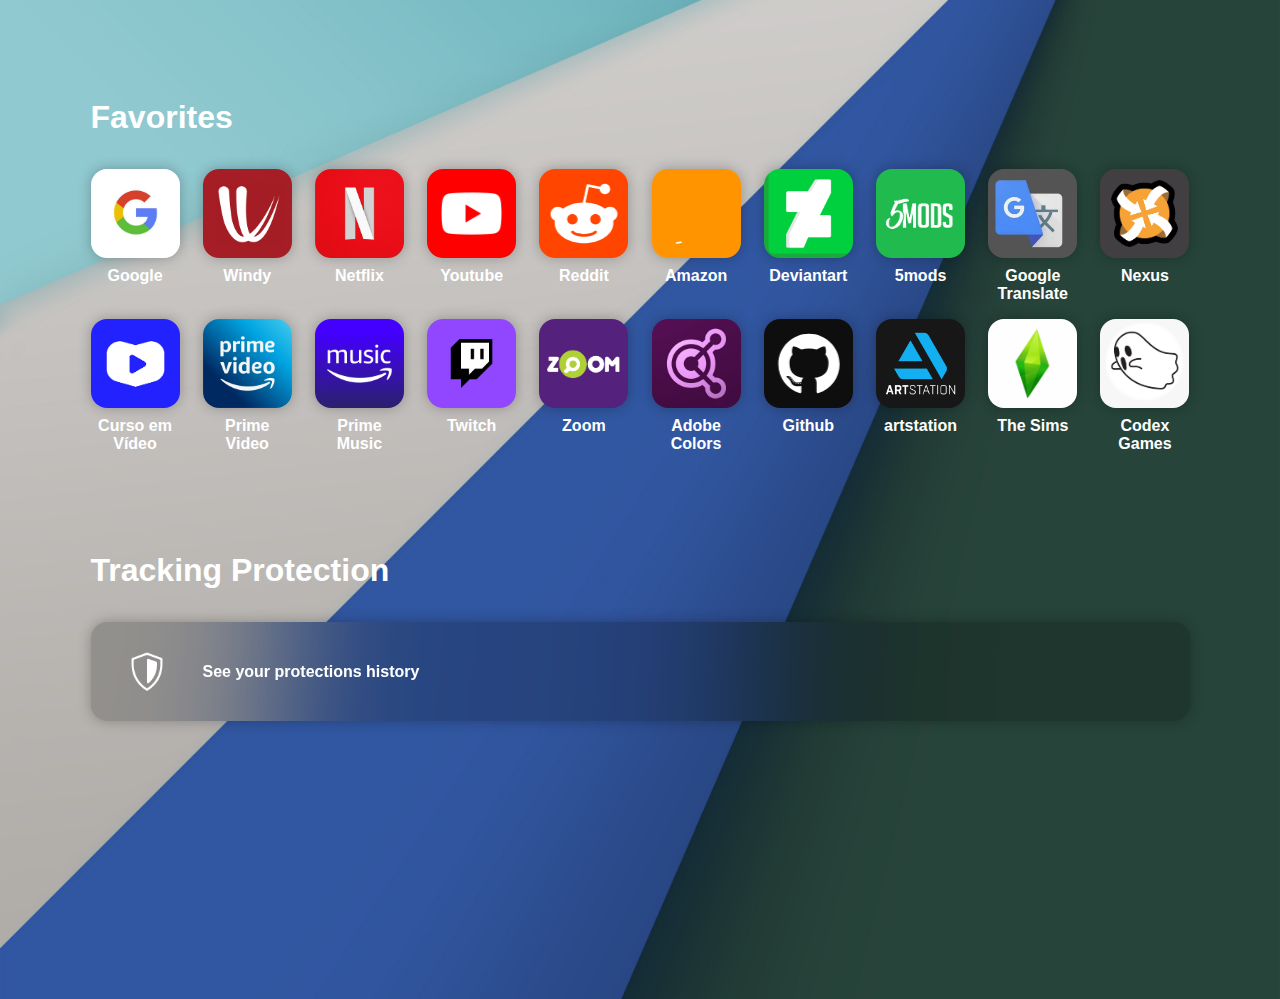
<file: index.html>
<!DOCTYPE html>
<html lang="pt-BR">
<head>
    <meta charset="UTF-8">
    <meta http-equiv="X-UA-Compatible" content="IE=edge">
    <meta name="viewport" content="width=device-width, initial-scale=1.0">
    <title>Nova aba</title>

    <link rel="stylesheet" href="style.css">
    <link rel="stylesheet" href="bookmarks.css">
</head>
<body>
    <main>
        <section id="favorites">
            <h1>Favorites</h1>

            <nav>
                <ul>
                    <a href="https://www.google.com.br/">
                        <li>
                            <div class="icon" id="google"></div>

                            Google
                        </li>
                    </a>
                    <a href="https://www.windy.com/" target="blank">
                        <li><div class="icon" id="windy"></div>Windy</li>
                    </a>
                    <a href="https://www.netflix.com/" target="blank">
                        <li><div class="icon" id="netflix"></div>Netflix</li>
                    </a>
                    <a href="https://www.youtube.com/" target="blank">
                        <li><div class="icon" id="youtube"></div>Youtube</li>
                    </a>
                    <a href="https://www.reddit.com/" target="blank">
                        <li><div class="icon" id="reddit"></div>Reddit</li>
                    </a>
                    <a href="https://www.amazon.com.br/" target="blank">
                        <li><div class="icon" id="amazon"></div>Amazon</li>
                    </a>
                    <a href="https://www.deviantart.com/" target="blank">
                        <li><div class="icon" id="deviantart"></div>Deviantart</li>
                    </a>
                    <a href="#">
                        <li><div class="icon" id="mods"></div>5mods</li>
                    </a>
                    <a href="https://translate.google.com.br/" target="blank">
                        <li><div class="icon" id="tradutor"></div>Google<br>Translate</li>
                    </a>
                    <a href="https://www.nexusmods.com/" target="blank">
                        <li><div class="icon" id="nexus"></div>Nexus</li>
                    </a>
                </ul>

                <ul>
                    <a href="https://www.cursoemvideo.com/" target="blank">
                        <li><div class="icon" id="curso"></div>Curso em<br>Vídeo</li>
                    </a>
                    <a href="https://www.primevideo.com/" target="blank">
                        <li><div class="icon" id="prime"></div>Prime<br>Video</li>
                    </a>
                    <a href="https://music.amazon.com.br/" target="blank">
                        <li><div class="icon" id="music"></div>Prime<br>Music</li>
                    </a>
                    <a href="https://www.twitch.tv/" target="blank">
                        <li><div class="icon" id="twitch"></div>Twitch</li>
                    </a>
                    <a href="https://www.zoom.com.br/" target="blank">
                        <li><div class="icon" id="zoom"></div>Zoom</li>
                    </a>
                    <a href="https://color.adobe.com/" target="blank">
                        <li><div class="icon" id="colors"></div>Adobe<br>Colors</li>
                    </a>
                    <a href="https://github.com/" target="blank">
                        <li><div class="icon" id="github"></div>Github</li>
                    </a>
                    <a href="https://www.artstation.com/" target="blank">
                        <li><div class="icon" id="art"></div>artstation</li>
                    </a>
                    <a href="https://sims-online.com/sims-4-game-info/sims-4-game-cheats-codes/" target="blank">
                        <li><div class="icon" id="thesims"></div>The Sims</li>
                    </a>
                    <a href="https://www.skidrowcodex.net/" target="blank">
                        <li><div class="icon" id="codex"></div>Codex<br>Games</li>
                    </a>
                </ul>
            </nav>
        </section>

        <section id="privacy-report">
            <h1>Tracking Protection</h1>

            <a href="Painel de proteções.htm">
                <div id="private"><img src="img/shield.png" alt=""> See your protections history</div>
            </a>
        </section>
    </main>
</body>
</html>
</file>
<file: style.css>
/* CONFIGS */
* {
    margin: 0px;
    padding: 0px;
    text-decoration: none;
}
a {
    color: white;
}
.shadow {
    box-shadow: 0 0 13px #00000033;
}


body {
    background-image: url(img/safari.jpg);
    background-position: center;
    background-repeat: no-repeat;
    background-attachment: fixed;
    background-size: cover;

    color: white;
    font-family: Arial, Helvetica, sans-serif;
}
main {
    width: 1099px;
    height: 100vh;
    margin: auto;
}
/* FAVORITES */
section {
    margin-top: 99px;
}
h1 {
    font-size: 2rem;
    margin-bottom: 33px;
}
a {
    justify-content: center;
    align-items: center;
    text-align: center;
}
ul {
    display: flex;
    justify-content: space-between;
    margin-top: 16px;
    font-weight: 600;
}
li {
    list-style: none;
}
li > .icon {
    width: 89px;
    height: 89px;
    margin-bottom: 9px;

    border-radius: 16px;
    box-shadow: 0 0 13px #00000043;
}

/* TRACKING PROTECTION */
#private {
    width: 100%;
    height: 99px;
    display: flex;
    align-items: center;
    font-weight: 600;

    background: #00000033;
    backdrop-filter: blur(66px);
    border: none;
    border-radius: 16px;
    box-shadow: 0 0 13px #00000043;
} #private > img {
    width: 46px;
    margin: 0px 33px 0px 33px;
}
</file>
<file: bookmarks.css>
#google {
    background-image: url(icons/google.jpg);
    background-position: center;
    background-size: cover;
}
#windy {
    background-image: url(icons/windy.png);
    background-position: center;
    background-size: cover;
}
#netflix {
    background-image: url(icons/netlix.jpg);
    background-position: center;
    background-size: cover;
}
#youtube {
    background-image: url(icons/youtube.png);
    background-position: center;
    background-size: cover;
}
#reddit {
    background-image: url(icons/reddit.svg);
    background-position: center;
    background-size: cover;
}
#amazon {
    background-image: url(icons/amazon.gif);
    background-position: center;
    background-size: cover;
}
#deviantart {
    background-image: url(icons/deviantart.png);
    background-position: center;
    background-size: cover;
}
#mods {
    background-image: url(icons/5mods.png);
    background-position: center;
    background-size: cover;
}
#tradutor {
    background-image: url(icons/translate.jpg);
    background-position: center;
    background-size: cover;
}
#nexus {
    background-image: url(icons/nexus.png);
    background-position: center;
    background-size: cover;
}
#curso {
    background-image: url(icons/curso.png);
    background-position: center;
    background-size: cover;
}
#prime {
    background-image: url(icons/prime.png);
    background-position: center;
    background-size: cover;
}
#music {
    background-image: url(icons/music.png);
    background-position: center;
    background-size: cover;
}
#twitch {
    background-image: url(icons/twitch.png);
    background-position: center;
    background-size: cover;
}
#zoom {
    background-image: url(icons/zoom.jpg);
    background-position: center;
    background-size: cover;
}
#colors {
    background-image: url(icons/colors.jpg);
    background-position: center;
    background-size: cover;
}
#github {
    background-image: url(icons/github.svg);
    background-position: center;
    background-size: cover;
}
#art {
    background-image: url(icons/art.png);
    background-position: center;
    background-size: cover;
}
#thesims {
    background-image: url(icons/thesims.jpg);
    background-position: center;
    background-size: cover;
}
#codex {
    background-image: url(icons/codex.png);
    background-position: center;
    background-size: cover;
}
</file>
